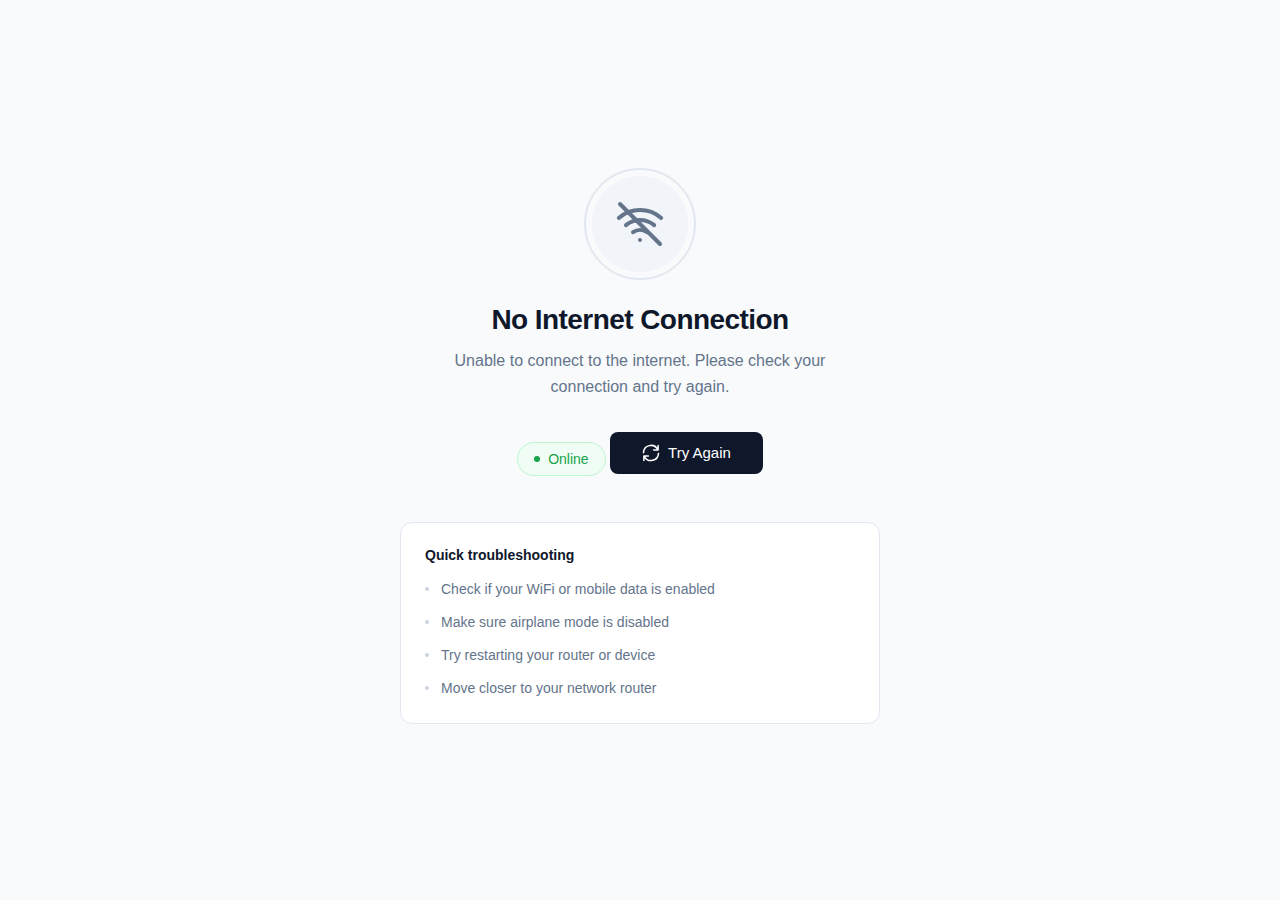
<file: public/offline.html>
<!DOCTYPE html>
<html lang="en">
<head>
    <meta charset="UTF-8">
    <meta name="viewport" content="width=device-width, initial-scale=1.0">
    <title>No Internet Connection</title>
    <style>
        * {
            margin: 0;
            padding: 0;
            box-sizing: border-box;
        }

        body {
            font-family: -apple-system, BlinkMacSystemFont, 'Segoe UI', 'Roboto', 'Helvetica', 'Arial', sans-serif;
            background: #f8fafc;
            min-height: 100vh;
            display: flex;
            align-items: center;
            justify-content: center;
            padding: 20px;
            color: #1e293b;
        }

        .container {
            max-width: 480px;
            width: 100%;
            text-align: center;
            animation: fadeIn 0.6s ease-out;
        }

        @keyframes fadeIn {
            from {
                opacity: 0;
                transform: translateY(20px);
            }
            to {
                opacity: 1;
                transform: translateY(0);
            }
        }

        .icon-wrapper {
            margin-bottom: 32px;
            display: inline-flex;
            align-items: center;
            justify-content: center;
        }

        .icon-circle {
            width: 96px;
            height: 96px;
            background: #f1f5f9;
            border-radius: 50%;
            display: flex;
            align-items: center;
            justify-content: center;
            position: relative;
        }

        .icon-circle::before {
            content: '';
            position: absolute;
            inset: -8px;
            border-radius: 50%;
            border: 2px solid #e2e8f0;
            animation: pulse 2.5s ease-in-out infinite;
        }

        @keyframes pulse {
            0%, 100% {
                opacity: 1;
                transform: scale(1);
            }
            50% {
                opacity: 0.5;
                transform: scale(1.1);
            }
        }

        .wifi-icon {
            width: 48px;
            height: 48px;
            stroke: #64748b;
            stroke-width: 2;
            fill: none;
            stroke-linecap: round;
            stroke-linejoin: round;
        }

        h1 {
            font-size: 28px;
            font-weight: 600;
            color: #0f172a;
            margin-bottom: 12px;
            letter-spacing: -0.02em;
        }

        .description {
            font-size: 16px;
            color: #64748b;
            line-height: 1.6;
            margin-bottom: 32px;
            max-width: 400px;
            margin-left: auto;
            margin-right: auto;
        }

        .status-badge {
            display: inline-flex;
            align-items: center;
            gap: 8px;
            padding: 8px 16px;
            background: #fef2f2;
            border: 1px solid #fecaca;
            border-radius: 24px;
            font-size: 14px;
            font-weight: 500;
            color: #dc2626;
            margin-bottom: 24px;
        }

        .status-badge.online {
            background: #f0fdf4;
            border-color: #bbf7d0;
            color: #16a34a;
        }

        .status-dot {
            width: 6px;
            height: 6px;
            border-radius: 50%;
            background: currentColor;
        }

        .retry-button {
            background: #0f172a;
            color: white;
            border: none;
            padding: 12px 32px;
            font-size: 15px;
            font-weight: 500;
            border-radius: 8px;
            cursor: pointer;
            display: inline-flex;
            align-items: center;
            gap: 8px;
            transition: all 0.2s ease;
            margin-bottom: 48px;
        }

        .retry-button:hover {
            background: #1e293b;
            transform: translateY(-1px);
            box-shadow: 0 4px 12px rgba(0, 0, 0, 0.1);
        }

        .retry-button:active {
            transform: translateY(0);
        }

        .refresh-icon {
            width: 18px;
            height: 18px;
            stroke: currentColor;
            stroke-width: 2;
            fill: none;
            stroke-linecap: round;
            stroke-linejoin: round;
        }

        .retry-button:hover .refresh-icon {
            animation: rotate 0.6s ease-in-out;
        }

        @keyframes rotate {
            from {
                transform: rotate(0deg);
            }
            to {
                transform: rotate(360deg);
            }
        }

        .help-section {
            background: white;
            border: 1px solid #e2e8f0;
            border-radius: 12px;
            padding: 24px;
            text-align: left;
        }

        .help-title {
            font-size: 14px;
            font-weight: 600;
            color: #0f172a;
            margin-bottom: 16px;
        }

        .help-list {
            list-style: none;
            display: flex;
            flex-direction: column;
            gap: 12px;
        }

        .help-item {
            display: flex;
            align-items: flex-start;
            gap: 12px;
            font-size: 14px;
            color: #64748b;
            line-height: 1.5;
        }

        .help-item::before {
            content: '';
            width: 4px;
            height: 4px;
            background: #cbd5e1;
            border-radius: 50%;
            margin-top: 8px;
            flex-shrink: 0;
        }

        @media (max-width: 640px) {
            h1 {
                font-size: 24px;
            }

            .description {
                font-size: 15px;
            }

            .help-section {
                padding: 20px;
            }
        }
    </style>
</head>
<body>
    <div class="container">
        <div class="icon-wrapper">
            <div class="icon-circle">
                <svg class="wifi-icon" viewBox="0 0 24 24">
                    <path d="M5 12.55a11 11 0 0 1 14.08 0"></path>
                    <path d="M1.42 9a16 16 0 0 1 21.16 0"></path>
                    <path d="M8.53 16.11a6 6 0 0 1 6.95 0"></path>
                    <line x1="12" y1="20" x2="12.01" y2="20"></line>
                    <line x1="2" y1="2" x2="22" y2="22" stroke-width="2"></line>
                </svg>
            </div>
        </div>

        <h1>No Internet Connection</h1>
        <p class="description">
            Unable to connect to the internet. Please check your connection and try again.
        </p>

        <div id="status" class="status-badge">
            <span class="status-dot"></span>
            Offline
        </div>

        <button class="retry-button" onclick="checkConnection()">
            <svg class="refresh-icon" viewBox="0 0 24 24">
                <path d="M21.5 2v6h-6M2.5 22v-6h6M2 11.5a10 10 0 0 1 18.8-4.3M22 12.5a10 10 0 0 1-18.8 4.2"></path>
            </svg>
            Try Again
        </button>

        <div class="help-section">
            <div class="help-title">Quick troubleshooting</div>
            <ul class="help-list">
                <li class="help-item">Check if your WiFi or mobile data is enabled</li>
                <li class="help-item">Make sure airplane mode is disabled</li>
                <li class="help-item">Try restarting your router or device</li>
                <li class="help-item">Move closer to your network router</li>
            </ul>
        </div>
    </div>

    <script>
        function updateStatus() {
            const statusEl = document.getElementById('status');
            if (navigator.onLine) {
                statusEl.innerHTML = '<span class="status-dot"></span> Online';
                statusEl.classList.add('online');
            } else {
                statusEl.innerHTML = '<span class="status-dot"></span> Offline';
                statusEl.classList.remove('online');
            }
        }

        function checkConnection() {
            if (navigator.onLine) {
                window.location.reload();
            } else {
                updateStatus();
            }
        }

        window.addEventListener('online', function() {
            updateStatus();
            setTimeout(function() {
                window.location.reload();
            }, 1000);
        });

        window.addEventListener('offline', updateStatus);
        updateStatus();

        setInterval(function() {
            if (navigator.onLine) {
                window.location.reload();
            }
        }, 5000);
    </script>
</body>
</html>
</file>
